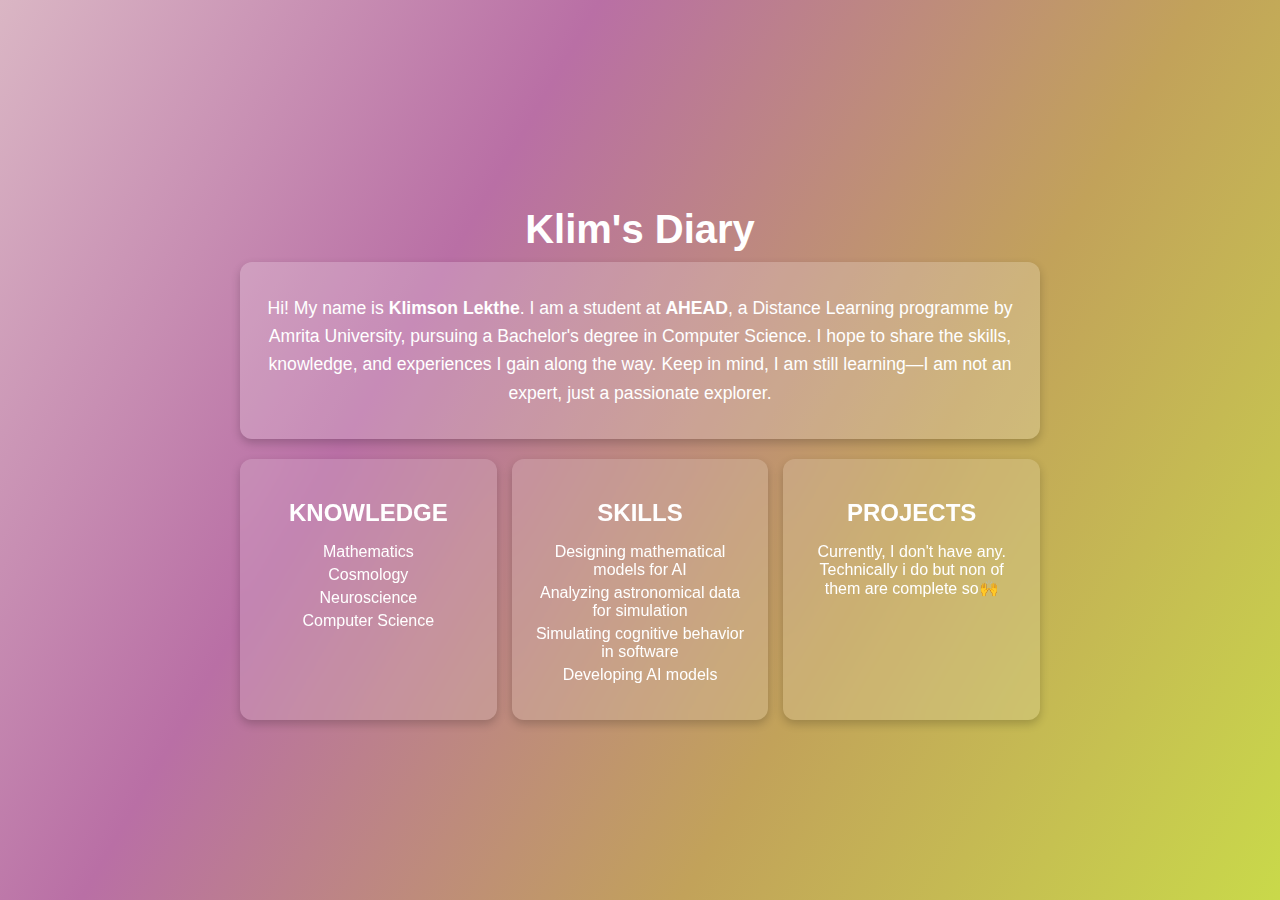
<file: index.html>
<!DOCTYPE html>
<html lang="en">
<head>
    <meta charset="UTF-8">
    <meta http-equiv="X-UA-Compatible" content="IE=edge">
    <meta name="viewport" content="width=device-width, initial-scale=1.0">
    <title>Klim's Diary</title>
    <link rel="stylesheet" href="CssStyleSheets/index.css">
    <meta name="google-site-verification" content="H9sx2tewBrPVixUDjDezNsy_XQA5artEYvWqsRj7jqM" />
    <link rel="apple-touch-icon" sizes="180x180" href="./assets/favicon/apple-touch-icon.png">
    <link rel="icon" type="image/png" sizes="32x32" href="./assets/favicon/favicon-32x32.png">
    <link rel="icon" type="image/png" sizes="16x16" href="./assets/favicon/favicon-16x16.png">
    <link rel="manifest" href="./assets/favicon/site.webmanifest">
</head>
<body>
    <div class="container">
        <header>
            <h1>Klim's Diary</h1>
        </header>

        <section class="intro">
            <p>
                Hi! My name is <strong>Klimson Lekthe</strong>. I am a student at <strong>AHEAD</strong>, 
                a Distance Learning programme by Amrita University, pursuing a Bachelor's degree in Computer Science. 
                I hope to share the skills, knowledge, and experiences I gain along the way.
                Keep in mind, I am still learning—I am not an expert, just a passionate explorer.
            </p>
        </section>

        <section class="cards">
            <div class="card">
                <h2>Knowledge</h2>
                <ul>
                    <li>Mathematics</li>
                    <li>Cosmology</li>
                    <li>Neuroscience</li>
                    <li>Computer Science</li>
                </ul>
            </div>

            <div class="card">
                <h2>Skills</h2>
                <ul>
                    <li>Designing mathematical models for AI</li>
                    <li>Analyzing astronomical data for simulation</li>
                    <li>Simulating cognitive behavior in software</li>
                    <li>Developing AI models</li>
                </ul>
            </div>

            <div class="card">
                <h2>Projects</h2>
                <p>Currently, I don't have any. Technically i do but non of them are complete so🙌</p>
            </div>
        </section>
    </div>
</body>
</html>
</file>
<file: CssStyleSheets/index.css>
body {
    background: linear-gradient(120deg, #dab6c4, #b96fa5, #c2a25a, #c9d94a);
    background-size: cover;
    font-family: 'Poppins', sans-serif;
    margin: 0;
    padding: 0;
    color: white;
    display: flex;
    justify-content: center;
    align-items: center;
    min-height: 100vh;
}

.container {
    width: 90%;
    max-width: 800px;
    text-align: center;
}

header h1 {
    font-size: 2.5rem;
    margin-bottom: 10px;
    font-weight: bold;
}

.intro {
    background: rgba(255, 255, 255, 0.2);
    padding: 15px;
    border-radius: 12px;
    font-size: 1.1rem;
    line-height: 1.6;
    margin-bottom: 20px;
    box-shadow: 0 4px 10px rgba(0, 0, 0, 0.2);
}

.cards {
    display: flex;
    flex-direction: column;
    gap: 15px;
}

.card {
    background: rgba(255, 255, 255, 0.15);
    backdrop-filter: blur(10px);
    padding: 20px;
    border-radius: 12px;
    box-shadow: 0 4px 10px rgba(0, 0, 0, 0.2);
    transition: transform 0.3s ease-in-out;
}

.card:hover {
    transform: scale(1.05);
}

.card h2 {
    font-size: 1.5rem;
    margin-bottom: 10px;
    text-transform: uppercase;
}

.card ul {
    list-style-type: none;
    padding: 0;
}

.card ul li {
    margin: 5px 0;
}

@media (min-width: 768px) {
    .cards {
        flex-direction: row;
        justify-content: center;
    }
    .card {
        width: 30%;
    }
}
</file>
